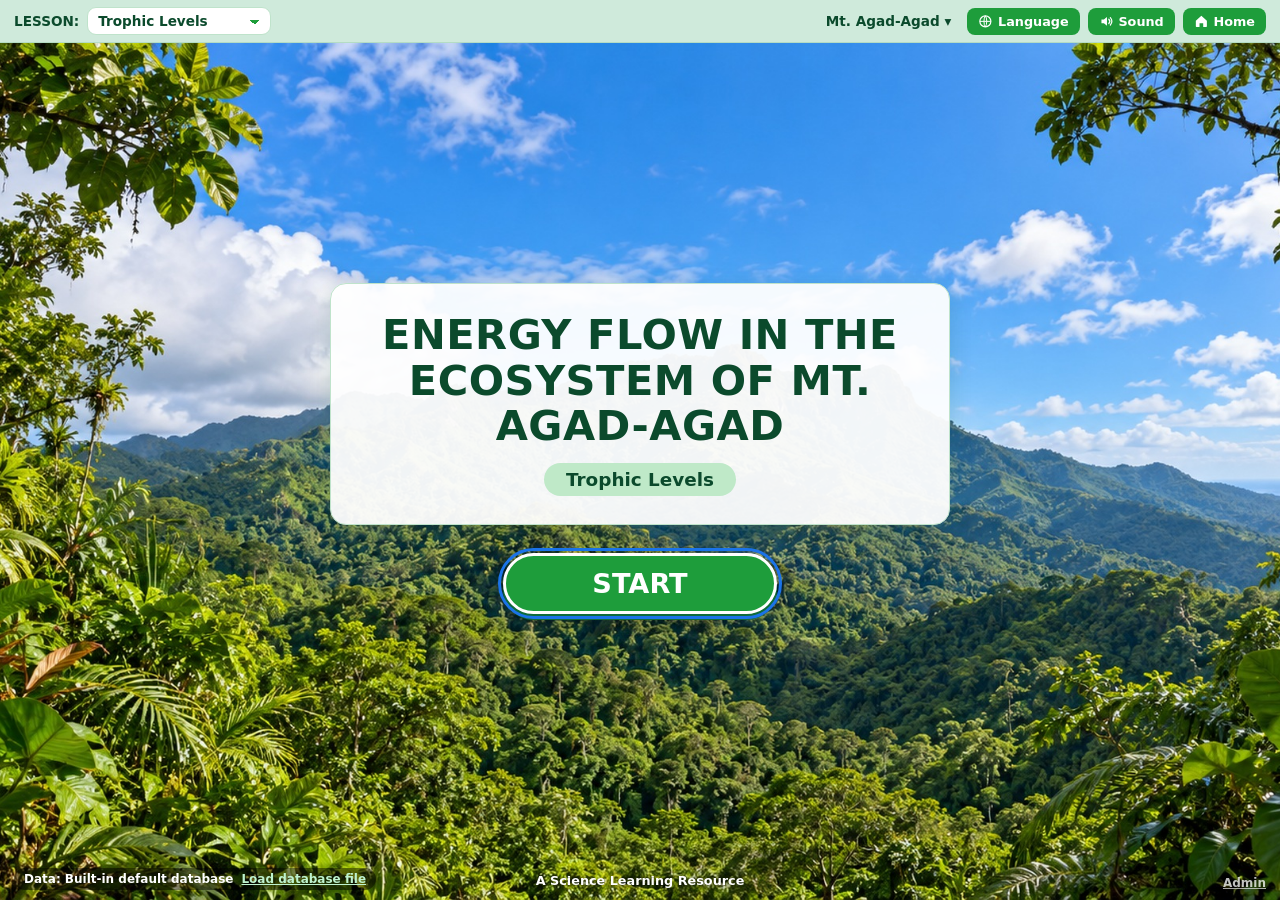
<file: index.html>
<!DOCTYPE html>
<html lang="en">
<head>
  <meta charset="utf-8">
  <meta name="viewport" content="width=device-width, initial-scale=1">
  <title>Virtual Ecosystem Simulation</title>
  <link rel="stylesheet" href="css/main.css">
  <link rel="stylesheet" href="css/student.css">
</head>
<body>
  <a class="skip-link" href="#main">Skip to content</a>
  <div id="app" class="app">
    <header id="top-bar" class="top-bar"></header>
    <main id="main" class="main" tabindex="-1"></main>
  </div>
  <noscript>This learning resource needs JavaScript enabled.</noscript>

  <!-- Plain classic scripts (no modules, no fetch) so the page works when opened directly from disk. -->
  <script src="data/default-data.js"></script>
  <script src="js/simulation.js"></script>
  <script src="js/i18n.js"></script>
  <script src="js/database.js"></script>
  <script src="js/ui.js"></script>
  <script src="js/organisms.js"></script>
  <script src="js/ecosystems.js"></script>
  <script src="js/lessons.js"></script>
  <script src="js/drag-drop.js"></script>
  <script src="js/pyramid.js"></script>
  <script src="js/activities.js"></script>
  <script src="js/energy-flow.js"></script>
  <script src="js/sim-view.js"></script>
  <script src="js/app.js"></script>
</body>
</html>
</file>
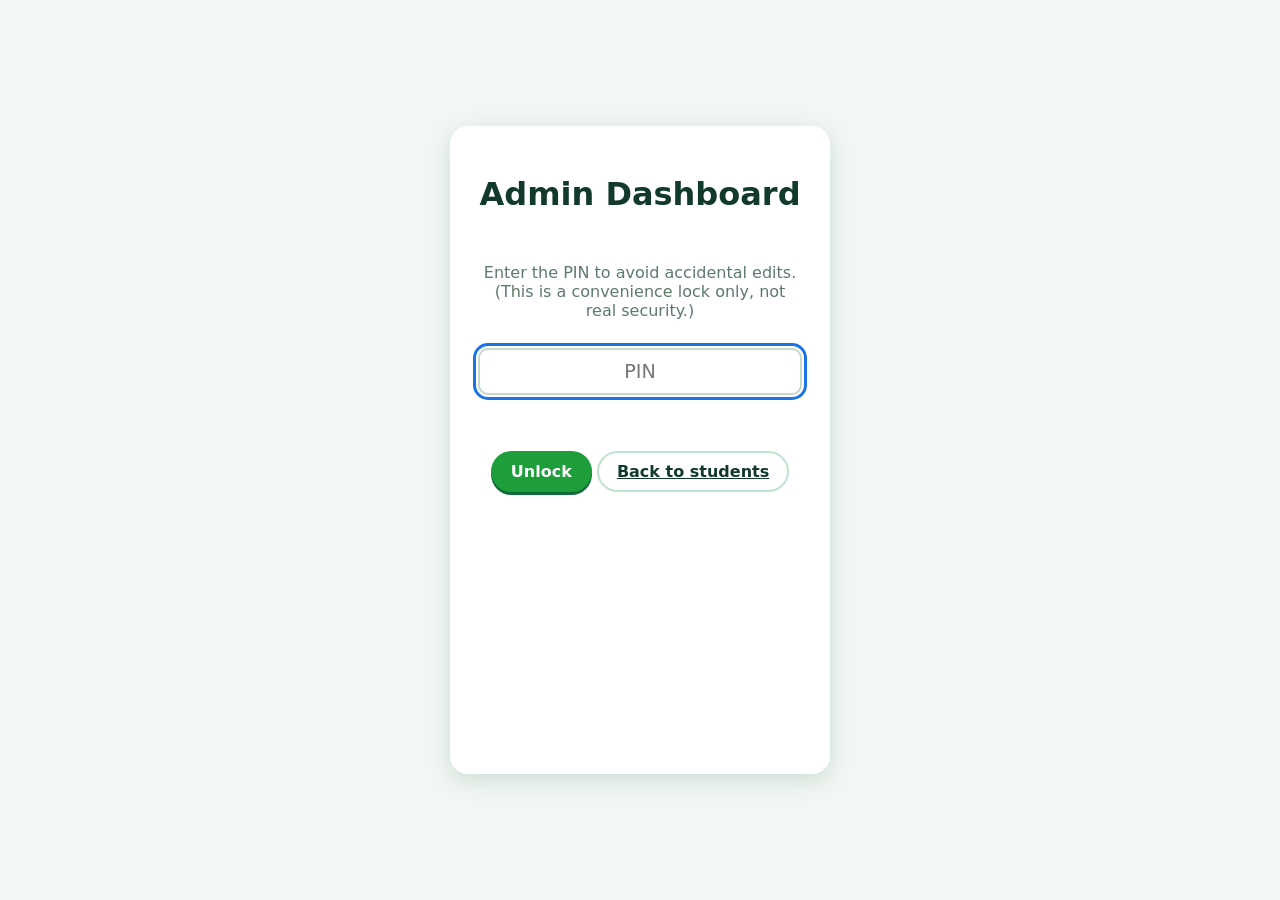
<file: admin.html>
<!DOCTYPE html>
<html lang="en">
<head>
  <meta charset="utf-8">
  <meta name="viewport" content="width=device-width, initial-scale=1">
  <title>Admin Dashboard — Virtual Ecosystem</title>
  <link rel="stylesheet" href="css/main.css">
  <link rel="stylesheet" href="css/admin.css">
</head>
<body class="admin">
  <div id="admin-app"></div>
  <noscript>The admin dashboard needs JavaScript enabled.</noscript>
  <script src="data/default-data.js"></script>
  <script src="js/simulation.js"></script>
  <script src="js/i18n.js"></script>
  <script src="js/database.js"></script>
  <script src="js/ui.js"></script>
  <script src="js/organisms.js"></script>
  <script src="js/ecosystems.js"></script>
  <script src="js/lessons.js"></script>
  <script src="js/admin.js"></script>
</body>
</html>
</file>
<file: css/main.css>
/* Shared base styles: tokens, buttons, dialogs, toasts, drag feedback, utilities. */
:root {
  --green-900: #0b4a2c; --green-800: #0f6b3a; --green-700: #168a45; --green-600: #1e9d3b; --green-500: #2fb24f;
  --green-200: #cdeed6; --green-100: #e3f6e8; --green-50: #f1fbf4;
  --navy: #0b3d62; --ink: #123a2a; --muted: #5d7a69; --line: #bfe3cb;
  --red: #d93025; --amber: #f2b705; --card: #ffffff;
  --radius: 16px; --shadow: 0 6px 22px rgba(15, 80, 45, .16);
  --font: "Nunito", "Segoe UI", system-ui, -apple-system, "Helvetica Neue", Arial, sans-serif;
}
* { box-sizing: border-box; }
html, body { margin: 0; height: 100%; }
body { font-family: var(--font); color: var(--ink); background: var(--green-100); -webkit-font-smoothing: antialiased; }
button, select, input, textarea { font: inherit; color: inherit; }
button { cursor: pointer; }
button:disabled { cursor: not-allowed; opacity: .5; }
:focus-visible { outline: 3px solid #1b73e8; outline-offset: 2px; border-radius: 6px; }
.sr-only { position: absolute !important; width: 1px; height: 1px; overflow: hidden; clip: rect(0 0 0 0); white-space: nowrap; }
.skip-link { position: absolute; left: -999px; top: 0; background: #fff; padding: 8px 12px; z-index: 1000; }
.skip-link:focus { left: 8px; top: 8px; }
.ico { display: inline-flex; width: 1.15em; height: 1.15em; vertical-align: -0.2em; }
.ico svg { width: 100%; height: 100%; }
.muted { color: var(--muted); }
.err-pre { white-space: pre-wrap; color: var(--red); font-family: inherit; margin: 0; }

.btn { display: inline-flex; align-items: center; gap: 6px; justify-content: center; border: 2px solid transparent; border-radius: 999px; padding: 9px 18px; font-weight: 800; transition: transform .12s, box-shadow .12s, background .12s; }
.btn:hover:not(:disabled) { transform: translateY(-1px); }
.btn-primary { background: var(--green-600); color: #fff; box-shadow: 0 3px 0 var(--green-800); }
.btn-danger { background: var(--red); color: #fff; box-shadow: 0 3px 0 #9b1c14; }
.btn-ghost { background: #fff; border-color: var(--line); color: var(--ink); }
.btn-outline { background: #fff; border-color: var(--green-600); color: var(--green-700); }
.btn-sm { padding: 5px 12px; font-size: .88rem; }
.btn-lg { padding: 13px 30px; font-size: 1.1rem; }

/* dialogs & toasts */
.modal-back { position: fixed; inset: 0; background: rgba(8, 40, 26, .55); display: flex; align-items: center; justify-content: center; z-index: 900; padding: 16px; animation: fade .15s; }
.modal { background: #fff; border-radius: 18px; max-width: 520px; width: 100%; max-height: 90vh; overflow: auto; padding: 22px 24px; box-shadow: 0 20px 60px rgba(0, 0, 0, .35); }
.modal-wide { max-width: 760px; }
.modal-title { margin: 0 0 10px; color: var(--green-800); font-size: 1.35rem; }
.modal-body { line-height: 1.5; }
.modal-body ul { padding-left: 20px; }
.modal-foot { display: flex; gap: 10px; justify-content: flex-end; margin-top: 18px; flex-wrap: wrap; }
.toast-host { position: fixed; right: 16px; bottom: 16px; display: flex; flex-direction: column; gap: 8px; z-index: 950; max-width: min(92vw, 420px); }
.toast { background: #123a2a; color: #fff; padding: 10px 16px; border-radius: 12px; box-shadow: var(--shadow); transform: translateY(12px); opacity: 0; transition: .25s; font-weight: 700; white-space: pre-wrap; }
.toast.show { transform: none; opacity: 1; }
.toast-success { background: var(--green-700); } .toast-error { background: var(--red); }

/* drag & drop feedback (engine in js/drag-drop.js) */
.drag-ghost { position: fixed; z-index: 999; pointer-events: none; opacity: .92; transform: scale(1.08) rotate(-3deg); filter: drop-shadow(0 10px 14px rgba(0, 0, 0, .3)); margin: 0 !important; }
.drag-ghost.ghost-fly { transition: left .22s ease, top .22s ease, transform .22s ease, opacity .22s; }
.is-dragging { opacity: .35; }
.shake { animation: shake .45s; }
@keyframes shake { 20%, 60% { transform: translateX(-6px); } 40%, 80% { transform: translateX(6px); } }
@keyframes fade { from { opacity: 0; } }
@keyframes pop { 0% { transform: scale(.2); opacity: 0; } 70% { transform: scale(1.15); } 100% { transform: scale(1); opacity: 1; } }
@media (prefers-reduced-motion: reduce) { * { animation-duration: .01ms !important; transition-duration: .01ms !important; } }
</file>
<file: css/student.css>
/* Student interface — matches the mockup: green palette, rounded cards, mountain background. */
.app { display: flex; flex-direction: column; min-height: 100vh; height: 100vh; }
.top-bar { display: flex; align-items: center; justify-content: space-between; gap: 10px; flex-wrap: wrap; padding: 7px 14px; background: #cfeadb; border-bottom: 1px solid #b4dcc4; z-index: 20; }
.tb-left { display: flex; align-items: center; gap: 8px; font-weight: 800; color: var(--green-900); font-size: .85rem; }
.select-wrap select { background: #fff; border: 1px solid var(--line); border-radius: 9px; padding: 5px 30px 5px 10px; font-weight: 800; color: var(--green-900); appearance: none; -webkit-appearance: none;
  background-image: linear-gradient(45deg, transparent 50%, var(--green-600) 50%), linear-gradient(135deg, var(--green-600) 50%, transparent 50%); background-position: calc(100% - 15px) 55%, calc(100% - 10px) 55%; background-size: 5px 5px; background-repeat: no-repeat; min-width: 170px; }
.tb-right { display: flex; align-items: center; gap: 8px; flex-wrap: wrap; }
.tb-btn { display: inline-flex; align-items: center; gap: 5px; background: var(--green-600); color: #fff; border: 0; border-radius: 8px; padding: 6px 11px; font-weight: 800; font-size: .8rem; }
.tb-btn:hover { background: var(--green-700); }
.eco-name { background: transparent; border: 0; font-weight: 800; color: var(--green-900); font-size: .85rem; padding: 6px 8px; border-radius: 8px; }
.eco-name:hover { background: rgba(255, 255, 255, .6); }
.menu-host { position: relative; }
.menu { position: absolute; right: 0; top: calc(100% + 4px); z-index: 60; list-style: none; margin: 0; padding: 6px; background: #fff; border-radius: 12px; box-shadow: var(--shadow); min-width: 190px; border: 1px solid var(--line); }
.menu button { width: 100%; text-align: left; background: none; border: 0; padding: 8px 12px; border-radius: 8px; font-weight: 700; }
.menu button:hover, .menu button.sel { background: var(--green-100); color: var(--green-800); }

.main { flex: 1; min-height: 0; position: relative; display: flex; flex-direction: column; overflow: auto; }
.main.fade-in { animation: fade .3s; }
.bg-photo { background-size: cover; background-position: center; justify-content: center; align-items: center; }
.bg-fallback { background-image: linear-gradient(180deg, #8fd0f0 0%, #cfeaf6 28%, #4c9a58 29%, #2d7a3d 100%); }
.center-stack { display: flex; flex-direction: column; align-items: center; gap: 28px; padding: 24px 16px 70px; }
.card { background: rgba(255, 255, 255, .94); border: 1px solid var(--line); border-radius: var(--radius); box-shadow: var(--shadow); }
.hero-card { padding: 28px 40px; text-align: center; max-width: 620px; }
.hero-title { margin: 0 0 14px; font-size: clamp(1.6rem, 4.4vw, 2.6rem); line-height: 1.1; color: var(--green-900); letter-spacing: .5px; }
.pill { display: inline-block; background: #bfe9c8; color: var(--green-900); font-weight: 800; padding: 6px 22px; border-radius: 999px; font-size: 1.15rem; }
.pill.big { font-size: 1.8rem; padding: 6px 34px; margin: 0 0 14px; }
.start-btn { background: var(--green-600); color: #fff; border: 3px solid #fff; border-radius: 999px; padding: 12px 86px; font-size: 1.7rem; font-weight: 800; box-shadow: 0 6px 0 var(--green-800), 0 12px 24px rgba(0, 0, 0, .25); transition: transform .15s; }
.start-btn:hover { transform: translateY(-2px) scale(1.03); }
.obj-card { position: relative; padding: 26px 32px 28px; max-width: 620px; width: 100%; text-align: center; }
.obj-list { text-align: left; font-weight: 700; font-size: 1.1rem; line-height: 1.45; color: var(--green-900); padding-left: 26px; margin: 8px 0 34px; }
.obj-list li { margin-bottom: 10px; }
.round-next { width: 44px; height: 44px; border-radius: 50%; border: 0; background: var(--green-600); color: #fff; display: inline-flex; align-items: center; justify-content: center; box-shadow: 0 3px 0 var(--green-800); }
.round-next .ico { width: 24px; height: 24px; }
.obj-card .round-next { position: absolute; right: 18px; bottom: 14px; }
.round-next.abs-br { position: absolute; right: 14px; bottom: 14px; }
.center-card { padding: 30px; margin: auto; }
.home-foot { position: absolute; left: 0; right: 0; bottom: 0; display: flex; justify-content: space-between; align-items: flex-end; padding: 10px 14px; color: #fff; text-shadow: 0 1px 4px rgba(0, 0, 0, .7); font-weight: 700; font-size: .85rem; gap: 10px; flex-wrap: wrap; }
.foot-center { position: absolute; left: 50%; transform: translateX(-50%); bottom: 12px; font-size: .8rem; white-space: nowrap; }
.data-chip { background: rgba(0, 0, 0, .45); padding: 4px 10px; border-radius: 999px; font-size: .75rem; display: flex; gap: 8px; align-items: center; z-index: 2; flex-wrap: wrap; text-shadow: none; }
.link-btn { background: none; border: 0; color: #bff3cf; text-decoration: underline; padding: 0; font-weight: 800; }
.admin-link { color: #fff; opacity: .75; font-size: .75rem; z-index: 2; }

/* stepper */
.stepper-bar { display: flex; justify-content: center; align-items: center; gap: 0; padding: 8px 10px; background: #d8f0e1; border-bottom: 1px solid #b4dcc4; flex-wrap: wrap; row-gap: 6px; }
.step { display: inline-flex; align-items: center; gap: 7px; background: none; border: 0; font-weight: 800; color: var(--muted); padding: 2px 6px; border-radius: 999px; }
.step-num { width: 26px; height: 26px; border-radius: 50%; background: #a8b3ad; color: #fff; display: inline-flex; align-items: center; justify-content: center; font-size: .85rem; }
.step-num .ico { width: 16px; height: 16px; }
.step.active .step-num, .step.done .step-num { background: var(--green-600); }
.step.active, .step.done { color: var(--green-700); }
.step.locked { opacity: .85; }
.step-lock { width: 13px; height: 13px; }
.step-line { width: 70px; height: 2px; background: #a9bcb0; margin: 0 8px; }
.step-line.done { background: var(--green-600); }
.act-host { flex: 1; min-height: 0; padding: 10px 14px 6px; display: flex; flex-direction: column; }
.instr { margin: 0; padding: 4px 18px 10px; text-align: center; color: var(--muted); font-weight: 700; font-size: .9rem; }

/* two-panel activities */
.act-grid { flex: 1; min-height: 0; display: grid; grid-template-columns: 1.08fr 1fr; gap: 12px; }
.card.pyramid-card, .card.side-card { position: relative; padding: 14px; background: var(--green-50); border: 1.5px solid var(--line); min-height: 380px; }
.corner { position: absolute; left: 16px; font-weight: 800; color: var(--navy); font-size: 1rem; z-index: 2; }
.corner-top { top: 12px; } .corner-bottom { bottom: 12px; }
.corner-pct { font-size: 1.4rem; }
.pyramid-wrap { height: 100%; display: flex; align-items: center; justify-content: center; }
.pyramid-svg { width: 100%; height: auto; max-width: 900px; }
.py-level polygon { transition: filter .15s, stroke .15s; }
.py-level.clickable { cursor: pointer; }
.py-level.clickable:hover polygon { filter: brightness(1.08) drop-shadow(0 2px 4px rgba(0, 0, 0, .25)); }
.py-level.selected polygon { stroke: #0b3d62; stroke-width: 4; }
.py-level.drop-valid polygon { stroke-width: 3; animation: pulse 1.1s infinite; }
.py-level.drop-over polygon { fill-opacity: .65; stroke-width: 4; }
.py-level.flash-ok polygon { fill-opacity: .8; }
.py-level.flash-bad polygon { stroke: var(--red); stroke-width: 4; }
.py-level.hint-glow polygon { animation: glow 0.7s 3; }
.py-label { font-weight: 800; font-size: 14px; pointer-events: none; font-family: var(--font); }
.py-item-name { font-size: 9.5px; font-weight: 800; pointer-events: none; font-family: var(--font); }
.py-item.pop-in { animation: pop .35s; transform-box: fill-box; transform-origin: center; }
.py-level:focus-visible polygon { stroke: #1b73e8; stroke-width: 4; }
.py-slot rect { fill: #eef8f1; stroke: #6bc28a; stroke-width: 2; stroke-dasharray: 5 4; }
.py-slot.filled rect { fill: #fff; stroke: #cfd8e3; stroke-dasharray: none; }
.py-slot text { font-weight: 800; font-size: 18px; fill: var(--navy); font-family: var(--font); pointer-events: none; }
.py-slot.drop-valid rect { stroke: var(--green-600); stroke-width: 3; animation: pulse 1.1s infinite; }
.py-slot.drop-over rect { fill: #cdeed6; }
.py-slot.flash-bad rect { stroke: var(--red); }
.py-slot:focus-visible rect { stroke: #1b73e8; }
@keyframes pulse { 50% { stroke-opacity: .35; } }
@keyframes glow { 50% { filter: brightness(1.4) drop-shadow(0 0 8px #fff); } }

.side-card { overflow: auto; }
.panel-head { margin: 0 0 8px; font-size: 1rem; color: var(--navy); letter-spacing: .3px; }
.panel-head.green { color: var(--green-600); font-size: 1.35rem; }
.panel-head.sm { font-size: .98rem; }
.placeholder { display: flex; align-items: center; justify-content: center; text-align: center; min-height: 240px; font-size: 1.2rem; font-weight: 800; color: #5a6b7d; margin: 0; }
.side-card p { margin: 0 0 10px; line-height: 1.45; color: var(--navy); font-weight: 600; }
.energy-line { color: var(--navy); font-size: 1.05rem; }
.lv-block { border-bottom: 1px solid var(--line); padding: 8px 0 4px; }
.lv-block:last-of-type { border: 0; }
.lv-title { margin: 0 0 2px; font-size: 1.12rem; }
.sub-head { margin: 10px 0 4px; font-size: .85rem; color: var(--muted); text-transform: uppercase; letter-spacing: .5px; }
.chip-row { display: flex; flex-wrap: wrap; gap: 8px; margin-bottom: 8px; }
.org-chip { display: inline-flex; align-items: center; gap: 6px; background: #fff; border: 1px solid var(--line); border-radius: 999px; padding: 3px 12px 3px 4px; font-weight: 800; font-size: .85rem; color: var(--navy); }
.org-chip img { width: 28px; height: 28px; object-fit: contain; }
.rel { font-size: .86rem; color: var(--navy); }
.rel ul { padding-left: 18px; margin: 6px 0; }
.rel summary { cursor: pointer; font-weight: 800; color: var(--green-700); }

/* arrange */
.org-grid { display: grid; grid-template-columns: repeat(3, 1fr); gap: 8px 10px; justify-items: center; }
.org-card { display: flex; flex-direction: column; align-items: center; gap: 2px; padding: 6px 8px; width: 100%; max-width: 150px; border-radius: 14px; border: 2px solid transparent; background: transparent; cursor: grab; touch-action: none; user-select: none; -webkit-user-select: none; font-weight: 800; color: var(--navy); }
.org-card img { width: 72px; height: 72px; object-fit: contain; pointer-events: none; }
.org-card:hover { background: #fff; }
.org-card.is-selected { border-color: var(--green-600); background: #fff; box-shadow: 0 0 0 3px #cdeed6; }
.act-bar { margin-top: 10px; display: flex; flex-direction: column; gap: 8px; }
.bar-top { display: flex; align-items: center; gap: 10px; }
.progress { flex: 1; height: 10px; background: #dcebe1; border-radius: 99px; overflow: hidden; }
.progress-fill { height: 100%; width: 0; background: var(--green-500); transition: width .3s; }
.act-count { font-weight: 800; font-size: .82rem; color: var(--muted); white-space: nowrap; }
.bar-btns { display: flex; gap: 8px; }
.feedback { min-height: 1.4em; font-weight: 800; font-size: .92rem; }
.feedback.good { color: var(--green-700); } .feedback.bad { color: var(--red); } .feedback.hint { color: #8a6500; }
.org-popup { position: absolute; left: 50%; top: 14%; transform: translateX(-50%); width: min(260px, 86%); background: #fff; border-radius: 18px; box-shadow: 0 12px 34px rgba(0, 0, 0, .28); padding: 16px 16px 14px; text-align: center; z-index: 10; animation: pop .2s; }
.org-popup h3 { margin: 4px 0; font-size: 1.4rem; color: var(--navy); }
.org-popup p { margin: 0 0 8px; }
.popup-img { width: 110px; height: 110px; object-fit: contain; }
.popup-x { position: absolute; right: 10px; top: 8px; width: 26px; height: 26px; border: 0; background: none; color: var(--green-600); padding: 0; }
.popup-hint { color: #8a6500 !important; font-size: .9rem; min-height: 1em; }
.chip-grid { display: grid; grid-template-columns: repeat(3, 1fr); gap: 14px; padding: 18px 8px 8px; }
.energy-chip { background: #fff; border: 1.5px solid #d3dce6; border-radius: 12px; padding: 14px 6px; text-align: center; font-weight: 800; font-size: 1.35rem; color: var(--navy); cursor: grab; touch-action: none; user-select: none; -webkit-user-select: none; box-shadow: 0 3px 0 #d3dce6; }
.energy-chip.is-selected { border-color: var(--green-600); box-shadow: 0 0 0 3px #cdeed6; }
.done-panel { display: flex; flex-direction: column; align-items: center; justify-content: center; gap: 12px; text-align: center; min-height: 300px; animation: fade .4s; }
.big-check { width: 76px; height: 76px; border-radius: 50%; background: var(--green-600); color: #fff; display: flex; align-items: center; justify-content: center; animation: pop .45s; }
.big-check .ico { width: 44px; height: 44px; }
.done-title { margin: 0; font-size: 1.9rem; color: var(--navy); }

/* energy flow scene */
.scene-card { padding: 6px; position: relative; flex: 1; min-height: 0; display: flex; background: var(--green-50); }
.energy-svg { width: 100%; height: 100%; max-height: 62vh; }
.sc-el { opacity: 0; transition: opacity .8s; }
.sc-el.on { opacity: 1; }
.sc-label { font-weight: 800; font-size: 14px; font-family: var(--font); pointer-events: none; }
.sc-label.gray { fill: #7a8aa0; }
.sc-name { font-size: 9.5px; font-weight: 800; fill: #0b3d62; font-family: var(--font); }
.sc-name.big { font-size: 12px; }
.sc-pct { font-size: 24px; font-weight: 800; fill: #0b3d62; font-family: var(--font); }
.beam-pct { font-size: 22px; }
.sc-heat-label { font-size: 16px; font-weight: 800; fill: #e8501c; letter-spacing: 1.5px; font-family: var(--font); }
.sc-nutr-label { font-size: 14px; font-weight: 800; fill: #1c6fd6; font-family: var(--font); }
.heat { animation: heatpulse 1.6s ease-in-out infinite; }
@keyframes heatpulse { 50% { opacity: .45; transform: translateX(6px); } }
.up-arrow { stroke-dasharray: 8 5; animation: march 1s linear infinite; }
@keyframes march { to { stroke-dashoffset: -26; } }
.nutr-big, .nutr-thin { stroke-dasharray: 14 10; animation: march 1.4s linear infinite; }
.sun-spin { transform-box: fill-box; }
.scene-foot { padding: 8px 4px 0; display: flex; flex-direction: column; gap: 8px; }
.scene-caption { background: #fff; border: 1.5px solid var(--green-600); border-radius: 10px; padding: 9px 16px; text-align: center; font-weight: 800; color: var(--navy); font-size: .98rem; min-height: 3.2em; display: flex; align-items: center; justify-content: center; }
.legend-row { list-style: none; margin: 0; padding: 0; display: flex; gap: 18px; justify-content: center; flex-wrap: wrap; font-size: .8rem; font-weight: 800; color: var(--muted); }
.lg { display: inline-block; width: 22px; height: 4px; border-radius: 3px; vertical-align: middle; margin-right: 4px; }
.lg-green { background: var(--green-600); } .lg-red { background: #e8501c; } .lg-blue { background: #1c6fd6; height: 6px; }
.scene-controls { display: flex; gap: 8px; align-items: center; justify-content: center; flex-wrap: wrap; }
.stage-dots { display: flex; gap: 5px; margin-left: 8px; }
.dot { width: 9px; height: 9px; border-radius: 50%; background: #c4d6cb; }
.dot.on { background: var(--green-600); }
.round-home { position: absolute; right: 20px; bottom: 16px; width: 44px; height: 44px; border-radius: 50%; border: 0; background: var(--green-600); color: #fff; display: flex; align-items: center; justify-content: center; }
.round-home .ico { width: 24px; height: 24px; }

/* simulation */
.sim-grid { flex: 1; min-height: 0; display: grid; grid-template-columns: 1.25fr 1fr 74px; grid-template-rows: minmax(260px, 1.25fr) minmax(190px, 1fr); gap: 10px; }
.land-card { position: relative; overflow: hidden; padding: 0; min-height: 260px; }
.land-canvas, .chart-canvas { position: absolute; left: 0; top: 0; display: block; }
.day-badge { position: absolute; left: 10px; top: 10px; background: #fff; border: 2px solid var(--green-600); border-radius: 12px; padding: 3px 16px; font-weight: 800; font-size: 1.4rem; color: var(--green-700); box-shadow: var(--shadow); }
.land-sun { position: absolute; right: 12px; top: 8px; width: 44px; height: 44px; }
.sim-banner { position: absolute; left: 50%; bottom: 14px; transform: translateX(-50%) scale(.9); background: var(--green-700); color: #fff; padding: 8px 20px; border-radius: 999px; font-weight: 800; opacity: 0; transition: .3s; pointer-events: none; }
.sim-banner.show { opacity: 1; transform: translateX(-50%); }
.sim-pyr-card { padding: 10px 12px; display: flex; flex-direction: column; min-height: 0; }
.hint-line { margin: -4px 0 6px; font-size: .78rem; font-weight: 800; color: var(--green-700); }
.sim-pyr { flex: 1; display: grid; grid-template-rows: repeat(4, 1fr); gap: 3px; min-height: 0; }
.pyr-row { display: grid; grid-template-columns: 1fr 10px 108px; align-items: center; gap: 6px; min-height: 0; }
.pyr-shape { height: 100%; display: flex; align-items: flex-end; justify-content: center; }
.pyr-icons { display: flex; gap: 2px; padding-bottom: 2px; }
.pyr-ico { display: flex; flex-direction: column; align-items: center; }
.pyr-ico img { width: clamp(20px, 3.6vh, 34px); height: clamp(20px, 3.6vh, 34px); object-fit: contain; }
.pyr-ico em { font-style: normal; font-size: .58rem; font-weight: 800; color: #0b3d62; background: rgba(255, 255, 255, .6); border-radius: 3px; padding: 0 2px; max-width: 54px; overflow: hidden; text-overflow: ellipsis; white-space: nowrap; }
.pyr-dot { width: 8px; height: 8px; border-radius: 50%; }
.stepper { display: flex; align-items: center; background: #fff; border-radius: 9px; border: 2px solid var(--c); overflow: hidden; height: 30px; }
.step-btn { width: 30px; height: 100%; border: 0; color: #fff; background: var(--c); font-weight: 800; font-size: 1.1rem; line-height: 1; }
.step-val { flex: 1; text-align: center; font-weight: 800; }
.sim-ctrl { display: flex; flex-direction: column; gap: 8px; }
.ctrl-btn { display: flex; flex-direction: column; align-items: center; gap: 2px; background: var(--green-600); color: #fff; border: 0; border-radius: 12px; padding: 7px 2px; font-size: .68rem; font-weight: 800; }
.ctrl-btn .ico { width: 24px; height: 24px; }
.ctrl-btn.c-pause, .ctrl-btn.c-play { background: #9aa79f; }
.ctrl-btn.c-play.active, .ctrl-btn.c-pause.active { background: var(--green-600); }
.prod-toggle { background: #fff; border: 1.5px solid var(--line); border-radius: 12px; padding: 5px 4px; text-align: center; font-size: .62rem; font-weight: 800; color: var(--green-800); display: flex; flex-direction: column; gap: 3px; }
.toggle { display: flex; border-radius: 99px; overflow: hidden; border: 1.5px solid var(--green-600); }
.toggle button { flex: 1; border: 0; background: #e6ebe8; color: #7a8a80; font-weight: 800; font-size: .66rem; padding: 3px 0; }
.toggle button.on { background: var(--green-600); color: #fff; }
.chart-card { grid-column: 1 / -1; padding: 8px 12px; display: flex; flex-direction: column; min-height: 0; }
.chart-head { display: flex; align-items: center; justify-content: space-between; gap: 10px; flex-wrap: wrap; }
.seg { display: inline-flex; border: 1.5px solid var(--green-600); border-radius: 99px; overflow: hidden; }
.seg button { border: 0; background: #fff; padding: 2px 12px; font-weight: 800; font-size: .74rem; color: var(--green-700); }
.seg button.on { background: var(--green-600); color: #fff; }
.chart-body { flex: 1; min-height: 0; display: flex; gap: 12px; position: relative; }
.chart-cv { flex: 1; position: relative; min-width: 0; min-height: 140px; }
.chart-legend { list-style: none; margin: 0; padding: 8px 10px; align-self: center; border: 1px solid var(--line); border-radius: 10px; background: #fff; font-size: .78rem; font-weight: 700; display: flex; flex-direction: column; gap: 5px; min-width: 190px; }
.chart-legend li { display: flex; align-items: center; gap: 7px; }
.chart-legend b { margin-left: auto; font-variant-numeric: tabular-nums; }
.lg-line { width: 22px; height: 4px; border-radius: 3px; display: inline-block; }
.chart-tip { display: none; position: absolute; background: #fff; border: 1px solid var(--line); border-radius: 8px; box-shadow: var(--shadow); padding: 6px 10px; font-size: .75rem; pointer-events: none; z-index: 5; }
.chart-tip i { display: inline-block; width: 9px; height: 9px; border-radius: 50%; margin-right: 5px; }
.model-doc li { margin-bottom: 6px; }

@media (max-width: 980px) {
  .act-grid { grid-template-columns: 1fr; }
  .sim-grid { grid-template-columns: 1fr 74px; grid-template-rows: minmax(240px, auto) minmax(300px, auto) minmax(220px, auto); }
  .sim-pyr-card { grid-column: 1; grid-row: 2; }
  .land-card { grid-column: 1; grid-row: 1; }
  .sim-ctrl { grid-column: 2; grid-row: 1 / 3; }
  .chart-card { grid-row: 3; }
  .app { height: auto; }
  .chart-legend { min-width: 150px; }
}
@media (max-width: 640px) {
  .org-grid { grid-template-columns: repeat(2, 1fr); }
  .chart-body { flex-direction: column; }
  .step-line { width: 22px; }
  .start-btn { padding: 12px 54px; font-size: 1.4rem; }
}
</file>
<file: css/admin.css>
/* Admin dashboard — utilitarian layout, same green palette. */
body.admin { background: #f3f7f4; }
#admin-app { display: flex; min-height: 100vh; }
.side { width: 220px; flex: none; background: #0f4d2c; color: #fff; padding: 16px 10px; display: flex; flex-direction: column; gap: 4px; position: sticky; top: 0; height: 100vh; }
.brand { font-weight: 800; font-size: 1.15rem; padding: 0 8px; } .brand-sub { padding: 0 8px 14px; opacity: .7; font-size: .85rem; }
.nav-btn { text-align: left; background: none; border: 0; color: #d8f0e0; padding: 10px 12px; border-radius: 10px; font-weight: 700; }
.nav-btn:hover { background: rgba(255, 255, 255, .1); } .nav-btn.active { background: #1e9d3b; color: #fff; }
.nav-link { margin-top: auto; color: #bfe8cc; padding: 10px 12px; text-decoration: none; font-weight: 700; }
.right { flex: 1; min-width: 0; display: flex; flex-direction: column; }
.topbar { display: flex; justify-content: space-between; align-items: center; gap: 12px; padding: 12px 22px; background: #fff; border-bottom: 1px solid #d5e5da; position: sticky; top: 0; z-index: 30; flex-wrap: wrap; }
.topbar h1 { margin: 0; font-size: 1.3rem; color: var(--green-800); }
.top-status { display: flex; align-items: center; gap: 10px; flex-wrap: wrap; font-size: .85rem; }
.src { color: var(--muted); font-weight: 700; }
.content { padding: 20px 22px 60px; display: flex; flex-direction: column; gap: 16px; max-width: 1200px; width: 100%; }
.panel { background: #fff; border: 1px solid #d5e5da; border-radius: 14px; padding: 16px 18px; }
.panel h2 { margin: 0 0 10px; font-size: 1.05rem; color: var(--green-800); } .panel h3 { margin: 14px 0 6px; }
.panel-h { display: flex; justify-content: space-between; align-items: center; gap: 10px; }
.stats { display: grid; grid-template-columns: repeat(auto-fit, minmax(170px, 1fr)); gap: 12px; }
.stat { background: #fff; border: 1px solid #d5e5da; border-radius: 14px; padding: 14px 16px; display: flex; flex-direction: column; }
.stat b { font-size: 2rem; color: var(--green-700); } .stat span { font-weight: 800; } .stat small { color: var(--muted); }
.dist-row { display: grid; grid-template-columns: 150px 1fr 30px; align-items: center; gap: 10px; margin: 5px 0; }
.dist-bar { background: #e9f1ec; height: 14px; border-radius: 9px; overflow: hidden; } .dist-bar i { display: block; height: 100%; border-radius: 9px; }
.toolbar { display: flex; gap: 8px; align-items: center; flex-wrap: wrap; } .grow { flex: 1; }
.toolbar input, .toolbar select, .form input[type=text], .form input[type=number], .form input[type=search], .form select, .form textarea, .panel select { border: 1.5px solid #c5d8cc; border-radius: 9px; padding: 7px 10px; background: #fff; min-width: 0; }
.tbl-wrap { overflow-x: auto; background: #fff; border: 1px solid #d5e5da; border-radius: 14px; }
.tbl { width: 100%; border-collapse: collapse; font-size: .92rem; }
.tbl th { text-align: left; background: #eef6f1; padding: 9px 12px; font-size: .78rem; text-transform: uppercase; letter-spacing: .4px; color: var(--muted); }
.tbl td { padding: 8px 12px; border-top: 1px solid #e6efe9; vertical-align: middle; }
.tbl tr.inactive td { opacity: .55; } .tbl .empty { text-align: center; color: var(--muted); padding: 24px; }
.tbl td input[type=number] { width: 90px; } .bad-in { border-color: var(--red) !important; }
.mono { font-family: ui-monospace, Menlo, Consolas, monospace; font-size: .8rem; }
.thumb { width: 38px; height: 38px; object-fit: contain; }
.acts { display: flex; gap: 6px; flex-wrap: wrap; align-items: center; } .acts.col { flex-direction: column; align-items: stretch; }
.badge { display: inline-block; padding: 2px 10px; border-radius: 99px; font-size: .74rem; font-weight: 800; background: #e4ece7; color: #3c5a49; }
.badge.ok { background: #d3f1dc; color: #0d6a32; } .badge.warn { background: #fff0c2; color: #805b00; }
.badge.lv-producer { background: #d7efc9; color: #2c6b12; } .badge.lv-primary_consumer { background: #cdeff5; color: #07667a; } .badge.lv-secondary_consumer { background: #fff0b8; color: #7a5b00; } .badge.lv-tertiary_consumer { background: #e7d6f7; color: #5a2a8c; } .badge.lv-top_predator { background: #fcd6d6; color: #a01818; } .badge.lv-decomposer { background: #f6d9e2; color: #8a3150; }
.form { display: flex; flex-direction: column; gap: 10px; }
.fld { display: flex; flex-direction: column; gap: 3px; min-width: 0; } .fld-l { font-weight: 800; font-size: .82rem; color: var(--green-900); } .fld small { color: var(--muted); }
.fld input, .fld select, .fld textarea { width: 100%; }
.grid2 { display: grid; grid-template-columns: 1fr 1fr; gap: 10px 14px; } .grid4 { display: grid; grid-template-columns: repeat(4, 1fr); gap: 10px 14px; }
fieldset { border: 1.5px solid #d5e5da; border-radius: 12px; padding: 10px 14px 14px; margin: 0; min-width: 0; } legend { font-weight: 800; color: var(--green-800); padding: 0 6px; }
.chk { display: inline-flex; align-items: center; gap: 6px; font-weight: 700; }
.prey-box { display: grid; grid-template-columns: repeat(auto-fill, minmax(230px, 1fr)); gap: 4px 12px; max-height: 200px; overflow: auto; }
.img-picker { display: flex; gap: 10px; align-items: flex-start; } .img-prev { width: 84px; height: 84px; border: 1.5px dashed #b6cdbf; border-radius: 10px; display: flex; align-items: center; justify-content: center; flex: none; overflow: hidden; background: #f6faf7; } .img-prev img { max-width: 100%; max-height: 100%; object-fit: contain; }
.img-picker > div:last-child { display: flex; flex-direction: column; gap: 6px; min-width: 0; flex: 1; }
.err-list { margin: 8px 0 0; padding: 10px 12px 10px 28px; background: #fdecea; color: #8c1b12; border-radius: 10px; font-weight: 700; font-size: .9rem; }
.warn-list { color: #805b00; } .warn-box { background: #fff7d6; border: 1px solid #f0d878; border-radius: 10px; padding: 8px 12px; color: #6b4d00; } .ok-line { color: var(--green-700); font-weight: 800; } .bad { color: var(--red); font-weight: 700; }
.cards { display: grid; grid-template-columns: repeat(auto-fill, minmax(300px, 1fr)); gap: 14px; }
.eco-card { background: #fff; border: 1px solid #d5e5da; border-radius: 14px; overflow: hidden; } .eco-bg { height: 110px; background: linear-gradient(135deg, #4c9a58, #8fd0f0) center / cover; } .eco-body { padding: 12px 14px; } .eco-body h3 { margin: 0 0 4px; }
.lesson-row { display: flex; justify-content: space-between; gap: 18px; } .lesson-row h3 { margin: 0 0 4px; } .small-list { margin: 6px 0; padding-left: 20px; font-size: .9rem; } .lr-main { flex: 1; min-width: 0; }
.act-fs { margin-bottom: 8px; } .add-act { display: flex; gap: 8px; }
.kv { border-collapse: collapse; width: 100%; } .kv th { text-align: left; width: 200px; padding: 6px 10px 6px 0; color: var(--muted); vertical-align: top; } .kv td { padding: 6px 0; }
.view-org { display: flex; gap: 16px; align-items: flex-start; } .big-img { width: 120px; height: 120px; object-fit: contain; flex: none; }
.btn-grid { display: flex; gap: 10px; flex-wrap: wrap; }
.json-view { background: #12261b; color: #cfeadb; padding: 14px; border-radius: 10px; max-height: 420px; overflow: auto; font-size: .78rem; line-height: 1.45; }
.snap { display: flex; justify-content: space-between; gap: 10px; align-items: center; padding: 8px 0; border-top: 1px solid #e6efe9; flex-wrap: wrap; }
.lock { margin: 14vh auto; max-width: 380px; background: #fff; padding: 28px; border-radius: 18px; box-shadow: var(--shadow); display: flex; flex-direction: column; gap: 12px; text-align: center; width: 100%; } .lock input { padding: 10px; font-size: 1.2rem; text-align: center; border: 2px solid #c5d8cc; border-radius: 10px; }
.modal select, .modal input[type=text], .modal input[type=number], .modal textarea { font: inherit; }
@media (max-width: 860px) { #admin-app { flex-direction: column; } .side { width: auto; height: auto; position: static; flex-direction: row; flex-wrap: wrap; } .nav-link { margin: 0; } .grid2, .grid4 { grid-template-columns: 1fr 1fr; } .lesson-row { flex-direction: column; } }
@media (max-width: 560px) { .grid2, .grid4 { grid-template-columns: 1fr; } }
</file>
